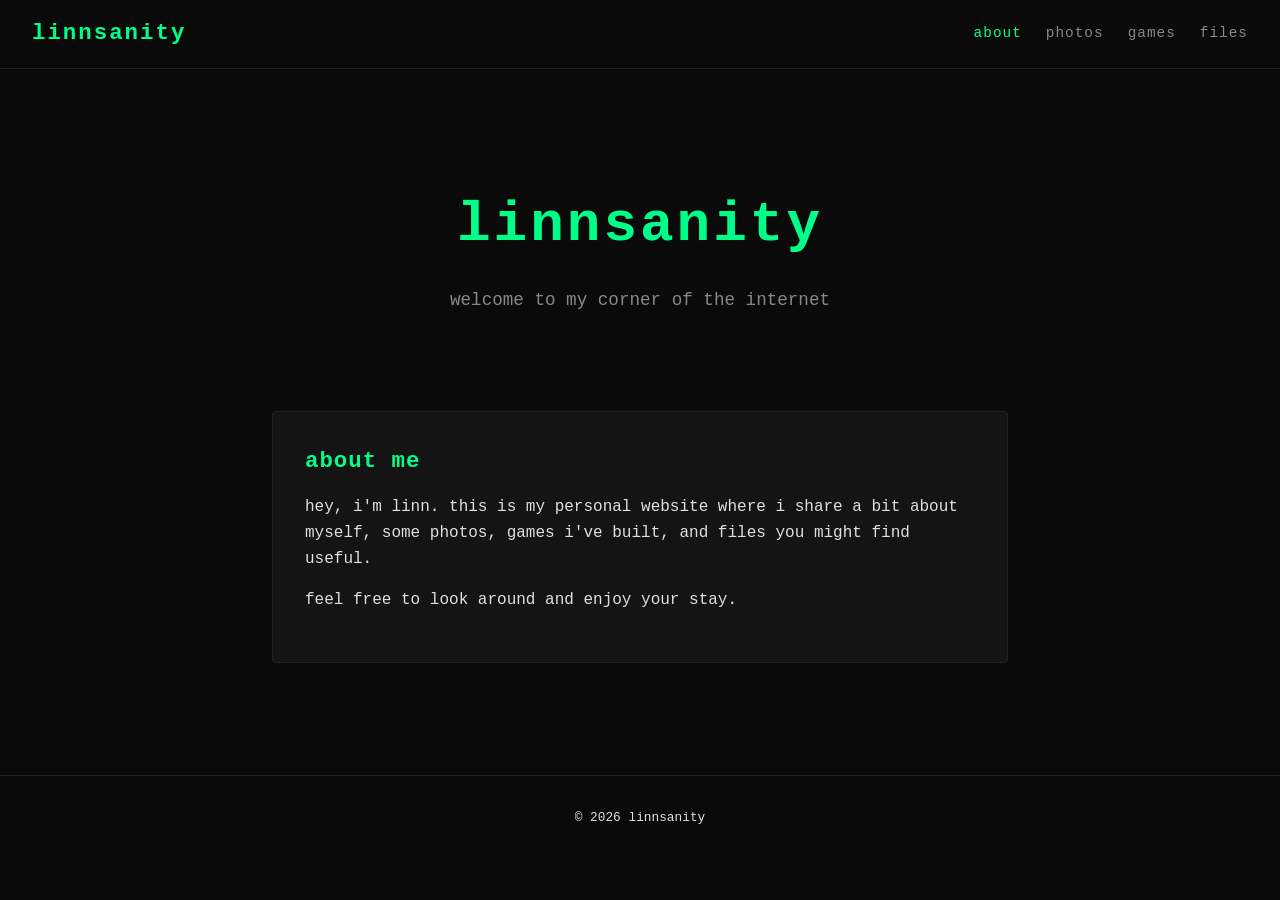
<file: index.html>
<!--  cd ~/Desktop/code/Projects/linnsanity
  python -m http.server 3000  -->
<!DOCTYPE html>
<html lang="en">
<head>
  <meta charset="UTF-8">
  <meta name="viewport" content="width=device-width, initial-scale=1.0">
  <title>linnsanity</title>
  <link rel="stylesheet" href="css/style.css">
</head>
<body>
  <main>
    <div class="about-hero">
      <h1>linnsanity</h1>
      <p class="tagline">welcome to my corner of the internet</p>
    </div>

    <div class="about-bio">
      <h2>about me</h2>
      <p>
        hey, i'm linn. this is my personal website where i share a bit about myself,
        some photos, games i've built, and files you might find useful.
      </p>
      <p>
        feel free to look around and enjoy your stay.
      </p>
    </div>
  </main>

  <footer>
    <p>&copy; 2026 linnsanity</p>
  </footer>

  <script src="js/nav.js"></script>
</body>
</html>
</file>
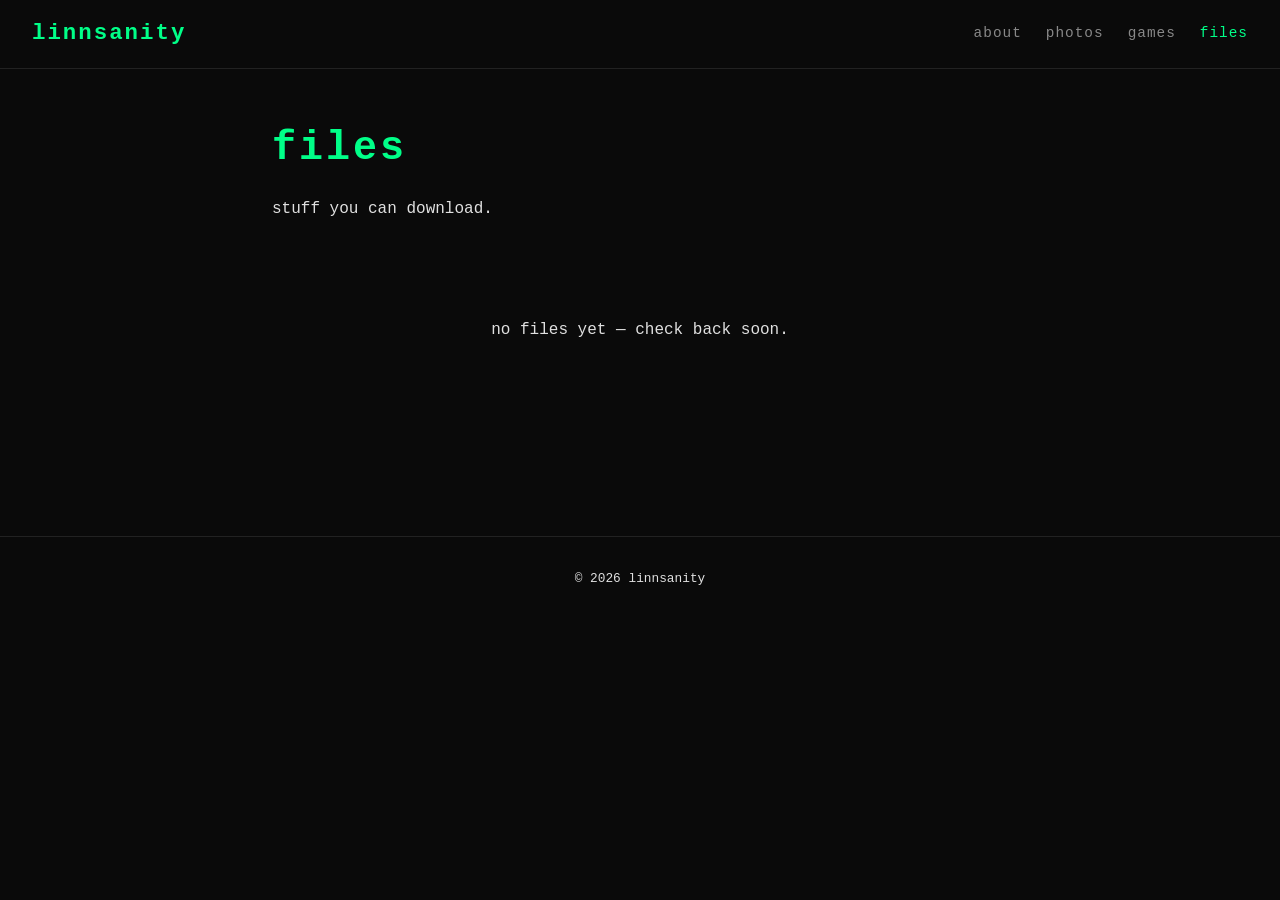
<file: files.html>
<!DOCTYPE html>
<html lang="en">
<head>
  <meta charset="UTF-8">
  <meta name="viewport" content="width=device-width, initial-scale=1.0">
  <title>files — linnsanity</title>
  <link rel="stylesheet" href="css/style.css">
</head>
<body>
  <main>
    <h1>files</h1>
    <p>stuff you can download.</p>

    <div class="file-list" id="file-list">
      <!-- Add your files here. Example:
      <div class="file-item">
        <div class="file-info">
          <span class="file-name">example.pdf</span>
          <span class="file-desc">a cool document</span>
        </div>
        <a href="downloads/example.pdf" class="download-btn" download>download</a>
      </div>
      -->
    </div>

    <div class="empty-state" id="empty-state">
      <p>no files yet — check back soon.</p>
    </div>
  </main>

  <footer>
    <p>&copy; 2026 linnsanity</p>
  </footer>

  <script src="js/nav.js"></script>
  <script>
    const fileList = document.getElementById('file-list');
    const emptyState = document.getElementById('empty-state');

    if (fileList.children.length > 0) {
      emptyState.style.display = 'none';
    }
  </script>
</body>
</html>
</file>
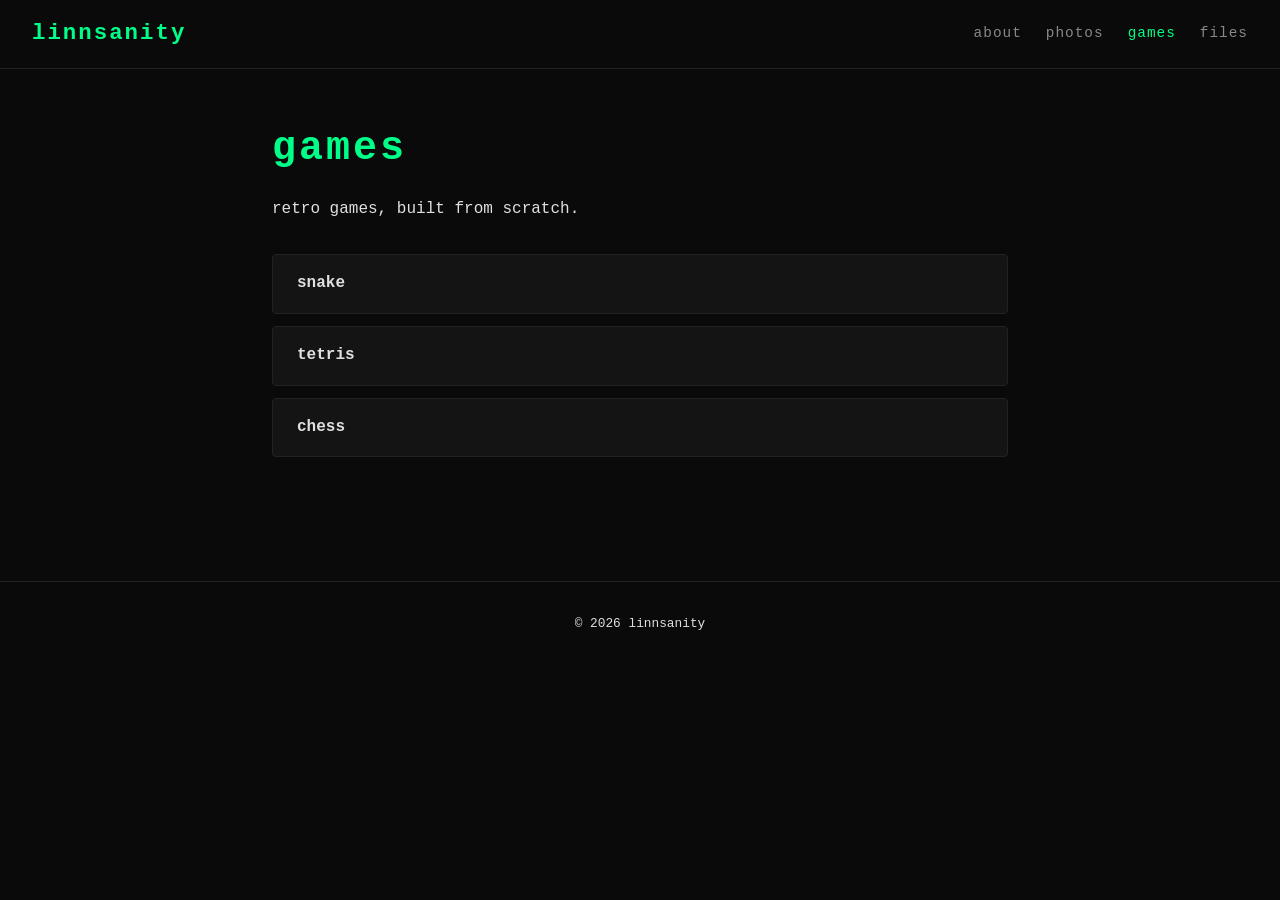
<file: games.html>
<!DOCTYPE html>
<html lang="en">
<head>
  <meta charset="UTF-8">
  <meta name="viewport" content="width=device-width, initial-scale=1.0">
  <title>games — linnsanity</title>
  <link rel="stylesheet" href="css/style.css">
</head>
<body>
  <main>
    <h1>games</h1>
    <p>retro games, built from scratch.</p>

    <div class="game-menu">
      <a class="game-menu-item" href="/snake">snake</a>
      <a class="game-menu-item" href="/tetris">tetris</a>
      <a class="game-menu-item" href="/chess">chess</a>
    </div>
  </main>

  <footer>
    <p>&copy; 2026 linnsanity</p>
  </footer>

  <script src="js/nav.js"></script>
</body>
</html>
</file>
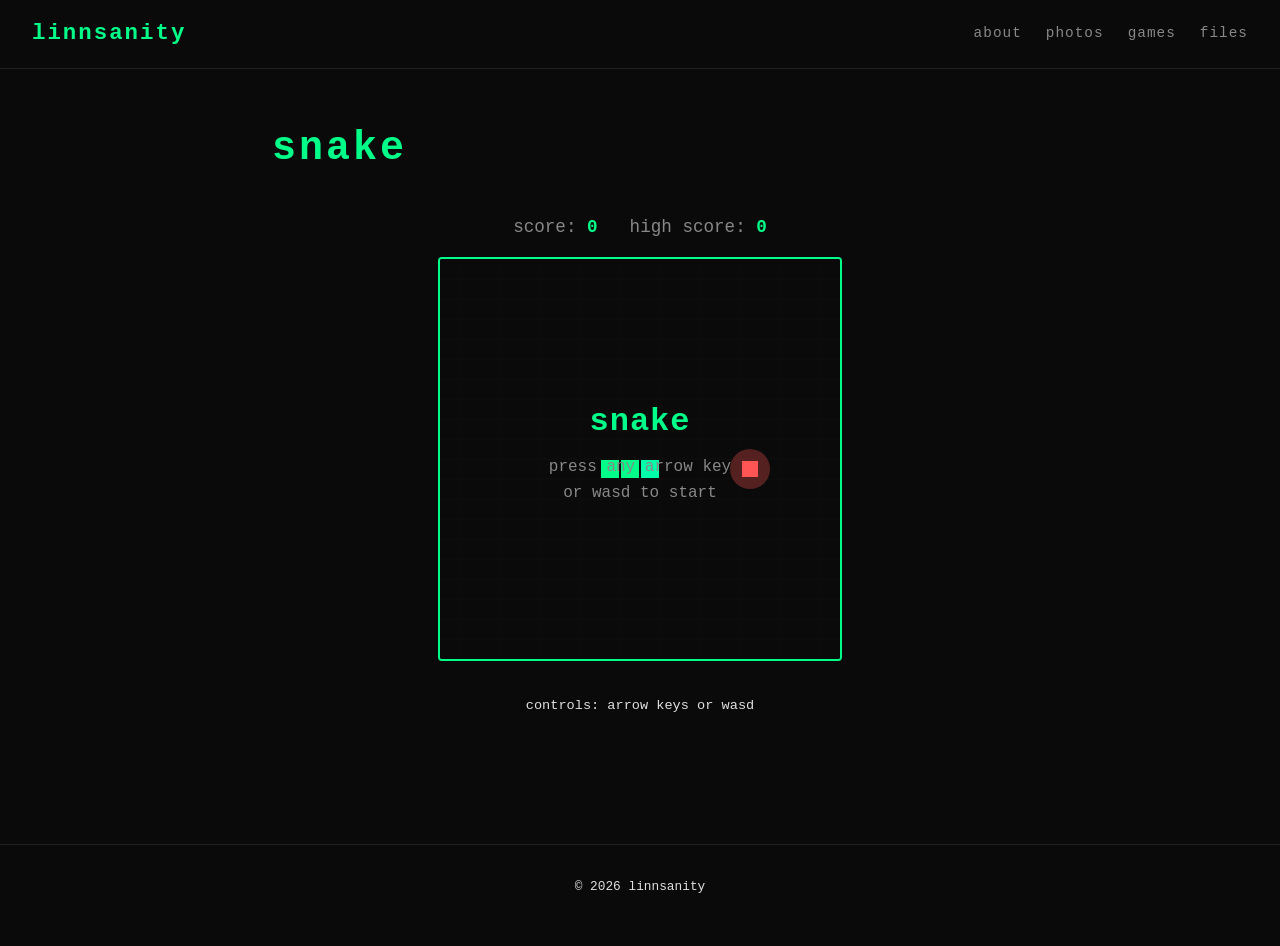
<file: snake.html>
<!DOCTYPE html>
<html lang="en">
<head>
  <meta charset="UTF-8">
  <meta name="viewport" content="width=device-width, initial-scale=1.0">
  <title>snake — linnsanity</title>
  <link rel="stylesheet" href="css/style.css">
</head>
<body>
  <main>
    <h1>snake</h1>

    <div class="game-container">
      <div class="game-info">
        <span>score: <span class="value" id="score">0</span></span>
        <span>high score: <span class="value" id="high-score">0</span></span>
      </div>
      <div class="game-wrapper">
        <canvas id="snake-canvas" width="400" height="400"></canvas>
        <div class="game-overlay" id="game-overlay">
          <h2 id="overlay-title">snake</h2>
          <p id="overlay-text">press any arrow key or wasd to start</p>
        </div>
      </div>
      <div class="game-controls">
        <p>controls: arrow keys or wasd</p>
      </div>
    </div>
  </main>

  <footer>
    <p>&copy; 2026 linnsanity</p>
  </footer>

  <script src="js/nav.js"></script>
  <script src="js/snake.js"></script>
</body>
</html>
</file>
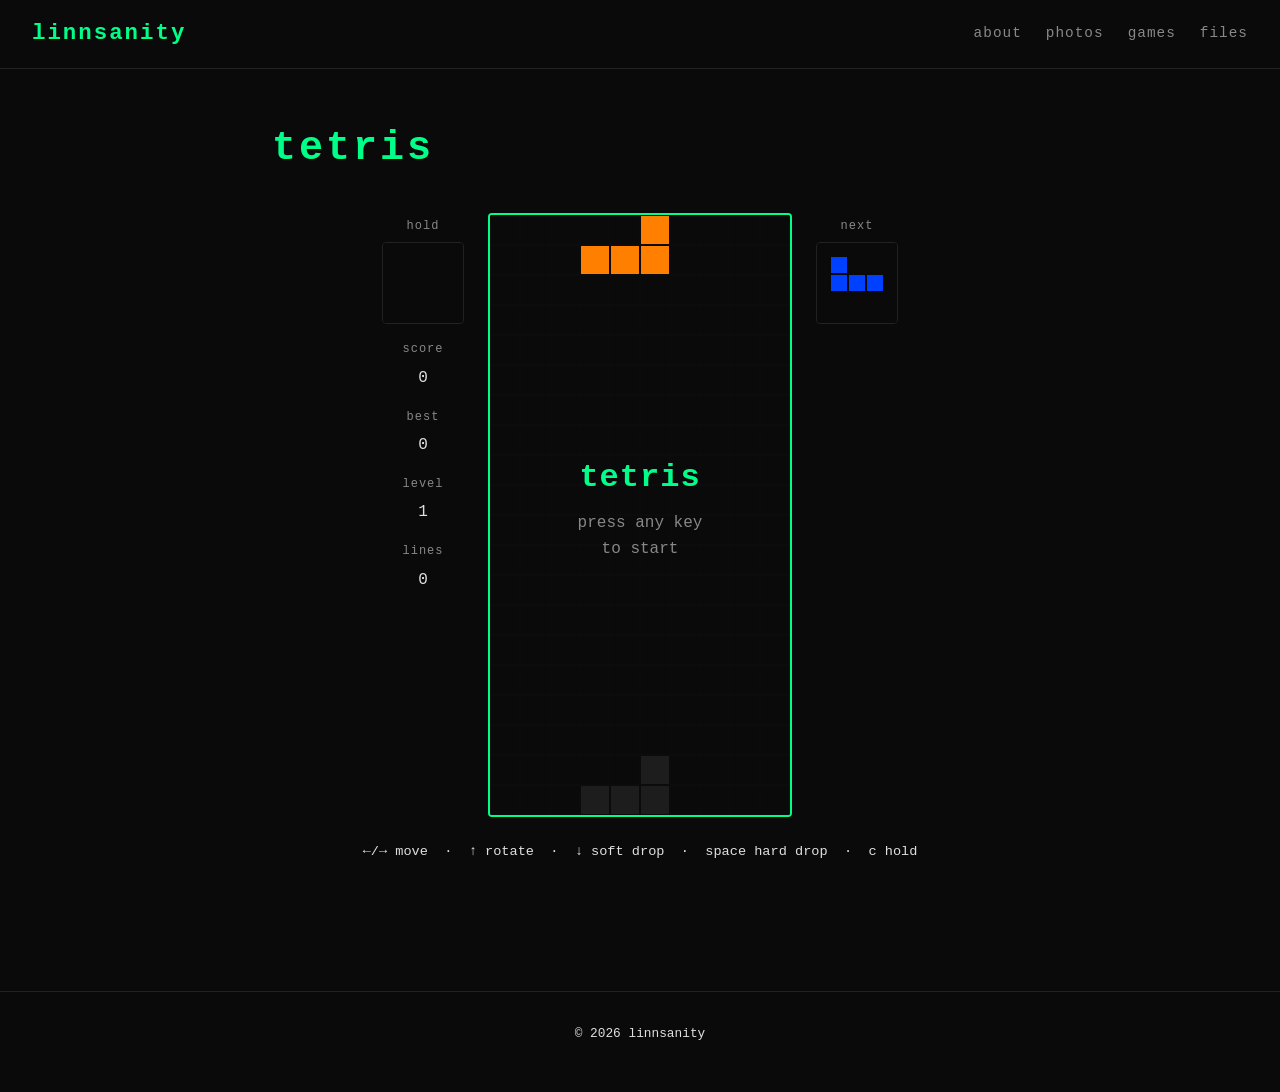
<file: tetris.html>
<!DOCTYPE html>
<html lang="en">
<head>
  <meta charset="UTF-8">
  <meta name="viewport" content="width=device-width, initial-scale=1.0">
  <title>tetris — linnsanity</title>
  <link rel="stylesheet" href="css/style.css">
</head>
<body>
  <main>
    <h1>tetris</h1>

    <div class="game-container">
      <div class="tetris-layout">
        <div class="tetris-sidebar">
          <div class="tetris-panel">
            <div class="tetris-label">hold</div>
            <canvas id="hold-canvas" width="80" height="80"></canvas>
          </div>
          <div class="tetris-panel">
            <div class="tetris-label">score</div>
            <div class="value" id="score">0</div>
          </div>
          <div class="tetris-panel">
            <div class="tetris-label">best</div>
            <div class="value" id="high-score">0</div>
          </div>
          <div class="tetris-panel">
            <div class="tetris-label">level</div>
            <div class="value" id="level">1</div>
          </div>
          <div class="tetris-panel">
            <div class="tetris-label">lines</div>
            <div class="value" id="lines">0</div>
          </div>
        </div>

        <div class="game-wrapper">
          <canvas id="tetris-canvas" width="300" height="600"></canvas>
          <div class="game-overlay" id="game-overlay">
            <h2 id="overlay-title">tetris</h2>
            <p id="overlay-text">press any key to start</p>
          </div>
        </div>

        <div class="tetris-sidebar">
          <div class="tetris-panel">
            <div class="tetris-label">next</div>
            <canvas id="next-canvas" width="80" height="80"></canvas>
          </div>
        </div>
      </div>

      <div class="game-controls">
        <p>←/→ move &nbsp;·&nbsp; ↑ rotate &nbsp;·&nbsp; ↓ soft drop &nbsp;·&nbsp; space hard drop &nbsp;·&nbsp; c hold</p>
      </div>
    </div>
  </main>

  <footer>
    <p>&copy; 2026 linnsanity</p>
  </footer>

  <script src="js/nav.js"></script>
  <script src="js/tetris.js"></script>
</body>
</html>
</file>
<file: css/style.css>
/* ===== Reset & Base ===== */
*, *::before, *::after {
  margin: 0;
  padding: 0;
  box-sizing: border-box;
}

:root {
  --bg: #0a0a0a;
  --bg-light: #141414;
  --text: #e0e0e0;
  --text-dim: #888;
  --accent: #00ff88;
  --accent-dim: #00cc6a;
  --font: 'Courier New', Courier, monospace;
  --max-width: 800px;
}

html {
  scroll-behavior: smooth;
}

body {
  background: var(--bg);
  color: var(--text);
  font-family: var(--font);
  line-height: 1.6;
  min-height: 100vh;
}

a {
  color: var(--accent);
  text-decoration: none;
}

a:hover {
  text-decoration: underline;
}

/* ===== Navigation ===== */
nav {
  display: flex;
  align-items: center;
  justify-content: space-between;
  padding: 1rem 2rem;
  border-bottom: 1px solid #222;
  position: sticky;
  top: 0;
  background: var(--bg);
  z-index: 100;
}

nav .brand {
  font-size: 1.4rem;
  font-weight: bold;
  color: var(--accent);
  letter-spacing: 2px;
}

nav .links {
  display: flex;
  gap: 1.5rem;
}

nav .links a {
  color: var(--text-dim);
  font-size: 0.9rem;
  letter-spacing: 1px;
  transition: color 0.2s;
}

nav .links a:hover,
nav .links a.active {
  color: var(--accent);
  text-decoration: none;
}

/* ===== Main Content ===== */
main {
  max-width: var(--max-width);
  margin: 0 auto;
  padding: 3rem 2rem;
}

h1 {
  font-size: 2.5rem;
  color: var(--accent);
  margin-bottom: 1rem;
  letter-spacing: 3px;
}

h2 {
  font-size: 1.4rem;
  color: var(--accent);
  margin-bottom: 1rem;
  letter-spacing: 1px;
}

p {
  margin-bottom: 1rem;
  color: var(--text);
}

/* ===== About Page ===== */
.about-hero {
  text-align: center;
  padding: 4rem 0 2rem;
}

.about-hero h1 {
  font-size: 3.5rem;
}

.about-hero .tagline {
  color: var(--text-dim);
  font-size: 1.1rem;
  margin-top: 0.5rem;
}

.about-bio {
  margin-top: 3rem;
  padding: 2rem;
  border: 1px solid #222;
  border-radius: 4px;
  background: var(--bg-light);
}

/* ===== Photo Gallery ===== */
.gallery {
  display: grid;
  grid-template-columns: repeat(auto-fill, minmax(220px, 1fr));
  gap: 1rem;
  margin-top: 2rem;
}

.gallery-item {
  overflow: hidden;
  border-radius: 4px;
  border: 1px solid #222;
  cursor: pointer;
  transition: border-color 0.2s;
}

.gallery-item:hover {
  border-color: var(--accent);
}

.gallery-item img {
  width: 100%;
  height: 200px;
  object-fit: cover;
  display: block;
}

/* Lightbox */
.lightbox {
  display: none;
  position: fixed;
  inset: 0;
  background: rgba(0, 0, 0, 0.92);
  z-index: 200;
  align-items: center;
  justify-content: center;
  cursor: pointer;
}

.lightbox.active {
  display: flex;
}

.lightbox img {
  max-width: 90vw;
  max-height: 90vh;
  border-radius: 4px;
}

/* ===== Games Page ===== */
.game-container {
  text-align: center;
  margin-top: 2rem;
}

.game-container canvas {
  border: 2px solid var(--accent);
  border-radius: 4px;
  display: block;
  margin: 0 auto;
  image-rendering: pixelated;
}

.game-info {
  display: flex;
  justify-content: center;
  gap: 2rem;
  margin: 1rem 0;
  font-size: 1.1rem;
}

.game-info span {
  color: var(--text-dim);
}

.game-info .value {
  color: var(--accent);
  font-weight: bold;
}

.game-overlay {
  position: absolute;
  top: 50%;
  left: 50%;
  transform: translate(-50%, -50%);
  text-align: center;
  pointer-events: none;
}

.game-wrapper {
  position: relative;
  display: inline-block;
}

.game-overlay h2 {
  font-size: 2rem;
  margin-bottom: 0.5rem;
}

.game-overlay p {
  color: var(--text-dim);
}

.game-controls {
  margin-top: 1.5rem;
  color: var(--text-dim);
  font-size: 0.85rem;
}

/* ===== Games Hub ===== */
.game-menu {
  margin-top: 2rem;
}

.game-menu-item {
  display: flex;
  align-items: center;
  padding: 1rem 1.5rem;
  border: 1px solid #222;
  border-radius: 4px;
  margin-bottom: 0.75rem;
  background: var(--bg-light);
  color: var(--text);
  font-weight: bold;
  transition: border-color 0.2s, color 0.2s;
}

.game-menu-item:hover {
  border-color: var(--accent);
  color: var(--accent);
  text-decoration: none;
}

/* ===== Tetris Layout ===== */
.tetris-layout {
  display: flex;
  justify-content: center;
  align-items: flex-start;
  gap: 1.5rem;
  margin-top: 1.5rem;
}

.tetris-sidebar {
  display: flex;
  flex-direction: column;
  gap: 1rem;
  padding-top: 0.25rem;
}

.tetris-panel {
  display: flex;
  flex-direction: column;
  align-items: center;
  gap: 0.4rem;
}

.tetris-panel canvas {
  border: 1px solid #222;
  border-radius: 4px;
  background: var(--bg);
}

.tetris-label {
  font-size: 0.75rem;
  color: var(--text-dim);
  letter-spacing: 1px;
}

/* ===== Files Page ===== */
.file-list {
  margin-top: 2rem;
}

.file-item {
  display: flex;
  align-items: center;
  justify-content: space-between;
  padding: 1rem 1.5rem;
  border: 1px solid #222;
  border-radius: 4px;
  margin-bottom: 0.75rem;
  background: var(--bg-light);
  transition: border-color 0.2s;
}

.file-item:hover {
  border-color: var(--accent);
}

.file-item .file-info {
  display: flex;
  flex-direction: column;
  gap: 0.25rem;
}

.file-item .file-name {
  color: var(--text);
  font-weight: bold;
}

.file-item .file-desc {
  color: var(--text-dim);
  font-size: 0.85rem;
}

.file-item .download-btn {
  color: var(--accent);
  border: 1px solid var(--accent);
  padding: 0.4rem 1rem;
  border-radius: 4px;
  font-family: var(--font);
  font-size: 0.85rem;
  transition: background 0.2s, color 0.2s;
  display: inline-block;
}

.file-item .download-btn:hover {
  background: var(--accent);
  color: var(--bg);
  text-decoration: none;
}

.empty-state {
  text-align: center;
  padding: 4rem 2rem;
  color: var(--text-dim);
}

/* ===== Footer ===== */
footer {
  text-align: center;
  padding: 2rem;
  color: var(--text-dim);
  font-size: 0.8rem;
  border-top: 1px solid #222;
  margin-top: 4rem;
}

/* ===== Responsive ===== */
@media (max-width: 600px) {
  nav {
    flex-direction: column;
    gap: 0.75rem;
  }

  .about-hero h1 {
    font-size: 2.2rem;
  }

  .gallery {
    grid-template-columns: repeat(auto-fill, minmax(150px, 1fr));
  }

  .file-item {
    flex-direction: column;
    align-items: flex-start;
    gap: 0.75rem;
  }
}

/* ===== Chess Trainer ===== */
.chess-color-select {
  display: flex;
  gap: 1rem;
  margin-top: 2rem;
}

.chess-color-btn {
  flex: 1;
  padding: 1.5rem;
  border: 1px solid #222;
  border-radius: 4px;
  background: var(--bg-light);
  color: var(--text);
  font-family: var(--font);
  font-size: 1rem;
  font-weight: bold;
  cursor: pointer;
  transition: border-color 0.2s, color 0.2s;
}

.chess-color-btn:hover,
.chess-color-btn.active {
  border-color: var(--accent);
  color: var(--accent);
}

.chess-opening-list {
  margin-top: 1.5rem;
}

.chess-opening-item {
  display: block;
  padding: 1rem 1.5rem;
  border: 1px solid #222;
  border-radius: 4px;
  margin-bottom: 0.75rem;
  background: var(--bg-light);
  cursor: pointer;
  transition: border-color 0.2s;
}

.chess-opening-item:hover,
.chess-opening-item:focus-visible {
  border-color: var(--accent);
  outline: none;
}

.chess-opening-item .name {
  display: block;
  font-weight: bold;
  color: var(--text);
}

.chess-opening-item .setup {
  display: block;
  color: var(--text-dim);
  font-size: 0.85rem;
  margin-top: 0.25rem;
}

.chess-back-btn {
  background: none;
  border: none;
  color: var(--text-dim);
  font-family: var(--font);
  font-size: 0.85rem;
  cursor: pointer;
  padding: 0;
  margin-bottom: 1rem;
}

.chess-back-btn:hover,
.chess-back-btn:focus-visible {
  color: var(--accent);
}

.chess-status {
  text-align: center;
  color: var(--text-dim);
  margin-bottom: 1rem;
  min-height: 1.4em;
}

.chess-status.bot-thinking { color: var(--accent-dim); }
.chess-status.player-turn { color: var(--accent); }
.chess-status.off-book { color: #ff9955; }

.chess-feedback {
  text-align: center;
  font-size: 0.9rem;
  min-height: 1.3em;
  margin-bottom: 1rem;
}

.chess-feedback.feedback-best { color: var(--accent); }
.chess-feedback.feedback-partial { color: #e0c04a; }
.chess-feedback.feedback-miss { color: #ff9955; }
.chess-feedback.feedback-bot { color: var(--text-dim); }

.chess-score {
  text-align: center;
  color: var(--text-dim);
  font-size: 0.85rem;
  margin-top: 0.75rem;
}

.chess-board-wrapper {
  display: flex;
  justify-content: center;
}

.chess-board {
  display: grid;
  grid-template-columns: repeat(8, 1fr);
  grid-template-rows: repeat(8, 1fr);
  width: min(90vw, 480px);
  height: min(90vw, 480px);
  border: 2px solid var(--accent);
  border-radius: 4px;
  overflow: hidden;
}

.chess-square {
  position: relative;
  display: flex;
  align-items: center;
  justify-content: center;
  font-size: min(8vw, 2.2rem);
  user-select: none;
}

.chess-square.light { background: var(--bg-light); }
.chess-square.dark { background: var(--bg); }
.chess-square.last-move { background: rgba(0, 255, 136, 0.12); }
.chess-square.selected { box-shadow: inset 0 0 0 3px var(--accent); }
.chess-square.legal-capture { box-shadow: inset 0 0 0 3px rgba(0, 255, 136, 0.5); }

.chess-square.legal-target::after {
  content: '';
  position: absolute;
  width: 28%;
  height: 28%;
  border-radius: 50%;
  background: rgba(0, 255, 136, 0.35);
  pointer-events: none;
}

.chess-piece {
  line-height: 1;
  transition: opacity 0.15s;
}

.chess-piece.own {
  color: var(--accent);
  text-shadow: 0 0 6px rgba(0, 255, 136, 0.5);
}

.chess-piece.opponent {
  color: var(--text-dim);
}

.chess-piece[draggable="true"] {
  cursor: grab;
}

.chess-piece.dragging {
  opacity: 0.35;
}

.chess-controls {
  text-align: center;
  margin-top: 1.5rem;
}

.chess-btn {
  color: var(--accent);
  border: 1px solid var(--accent);
  padding: 0.5rem 1.2rem;
  border-radius: 4px;
  background: none;
  font-family: var(--font);
  font-size: 0.85rem;
  cursor: pointer;
  transition: background 0.2s, color 0.2s;
}

.chess-btn:hover {
  background: var(--accent);
  color: var(--bg);
}

@media (max-width: 600px) {
  .chess-color-select {
    flex-direction: column;
  }
}
</file>
